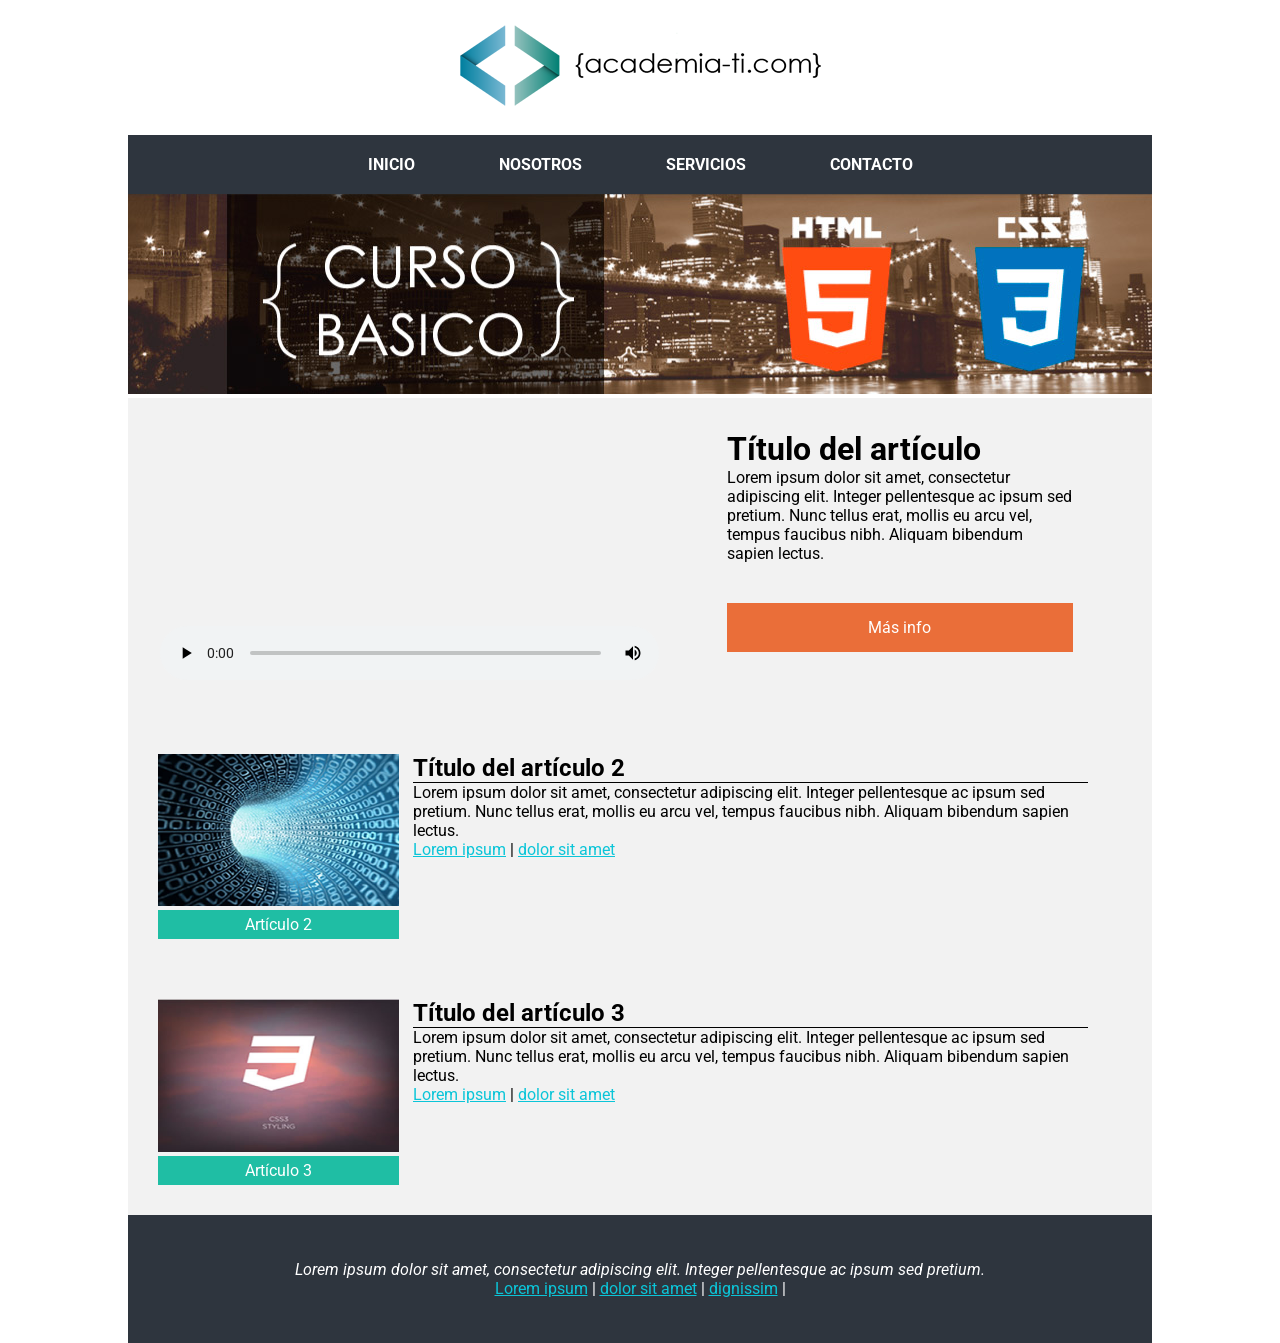
<file: Lenguajes de marcas/HTML-CSS/web-academia/index.html>
<!-- https://www.udemy.com/course/realiza-tu-primer-pagina-web-hmtl5-css-responsive/ -->

<!DOCTYPE html>

<html lang="es">

	<head>
	
	  <meta charset="utf-8">
	  <title>Bienvenidos</title>
	  
	  <link rel="stylesheet" href="css/estilos.css">
	  
	</head>

	<body>
		<div id="container">
		
			<!-- Encabezado (header) -->
			
			<header>
			
				<!-- Logo -->
				
				<div id="logo"><img src="img/logo.png" alt="logotipo"></div>
				
				<!-- Menú -->
				
				<nav>
				
					<ul>
					
						<li class="menu-item"><a href="#">Inicio</a></li>
						<li class="menu-item"><a href="#">Nosotros</a></li>
						<li class="menu-item"><a href="#">Servicios</a></li>
						<li class="menu-item"><a href="#">Contacto</a></li>
						
					</ul>
					
				</nav>
				
				<!-- Banner -->
				
				<div id="banner"><img src="img/banner.jpg" alt="banner"></div>
				
			</header>
			
			<!-- Sección 1 con video y artículo -->		
			
			<section id="principal">
				
				<!-- Video -->
				
				<video class="pral-video" controls>
				
					<source src="video/video01.mp4" type="video/mp4">
					<source src="video/video01.ogv" type="video/ogg">
					
				</video>
				
				<!-- Artículo -->
				
				<article class="pral-art">
				
					<h1>Título del artículo</h1>
					<p>Lorem ipsum dolor sit amet, consectetur adipiscing elit. Integer pellentesque ac ipsum sed pretium. Nunc tellus erat, mollis eu arcu vel, tempus faucibus nibh. Aliquam bibendum sapien lectus. </p>
					
					<a href="#" class='boton-container'>Más info</a>
					
				</article>			
			
			</section>
			
			<!-- Sección 2 con artículos -->	
			
			<section>
			
				<!-- Artículo 2 -->
				
				<article>
				
					<figure class="art-image">
					
						<img src="img/article02.jpg" />
						
						<figcaption>Artículo 2</figcaption>
						
					</figure>
					
					<div class="art-cont">
					
						<h2>Título del artículo 2</h2>
						<p>Lorem ipsum dolor sit amet, consectetur adipiscing elit. Integer pellentesque ac ipsum sed pretium. Nunc tellus erat, mollis eu arcu vel, tempus faucibus nibh. Aliquam bibendum sapien lectus. </p>
					
						<div class="art-footer">
						
							<a href="#1">Lorem ipsum</a> |
							<a href="#2">dolor sit amet</a>
							
						</div>
						
					</div>
					
				</article>
				
				<!-- Artículo 3 -->
				
				<article>
				
					<figure class="art-image">
					
						<img src="img/article03.jpg" />
						
						<figcaption>Artículo 3</figcaption>
						
					</figure>
					
					<div class="art-cont">
					
						<h2>Título del artículo 3</h2>
						
						<p>Lorem ipsum dolor sit amet, consectetur adipiscing elit. Integer pellentesque ac ipsum sed pretium. Nunc tellus erat, mollis eu arcu vel, tempus faucibus nibh. Aliquam bibendum sapien lectus. </p>
					
						<div class="art-footer">
						
							<a href="#1">Lorem ipsum</a> |
							<a href="#2">dolor sit amet</a>
							
						</div>
						
					</div>
					
				</article>
				
			</section>
			
			<!-- Pie de página (footer) -->  
			
			<footer>
			
				<address>Lorem ipsum dolor sit amet, consectetur adipiscing elit. Integer pellentesque ac ipsum sed pretium.</address>
				
				<div>
				
					<a href="#">Lorem ipsum</a> | 
					<a href="#">dolor sit amet</a> | 
					<a href="#">dignissim</a> |
					
				</div>
				
			</footer>
		
		</div> <!-- div container -->
		
	</body>
	
</html>
</file>
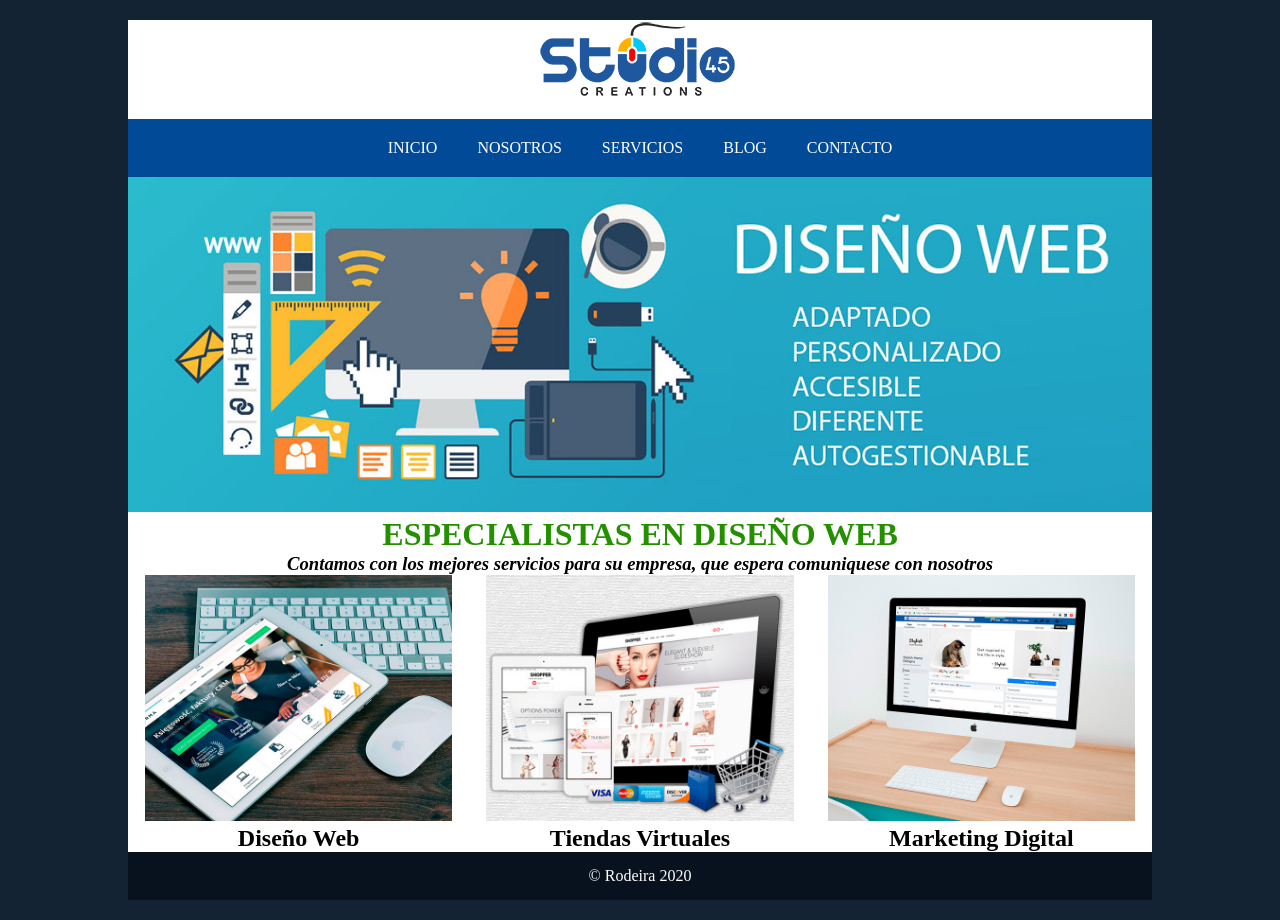
<file: Lenguajes de marcas/HTML-CSS/web-empresa/index.html>
<!-- https://www.youtube.com/watch?v=kWPSiHg4xJ8 -->

<!DOCTYPE html>

<html lang="en">

	<head>
	
		<meta charset="utf-8">
		<title>Practica de HTML5 y CSS3</title>
		<meta name="viewport" content="width=device-width, user-scalable=no, initial-scale=1.0, maximum-scale=1.0, minimum-scale=1.0">
		<link rel="stylesheet" href="css/estilos.css">
		
</head>

<body>

	<div id="contenedor">
	
		<header id="cabecera">
			
			<img src="img/logo.png" alt="logo" class="logo"/>
			
			<nav class="menu">
			
				<ul class="opciones">
				
					<li><a href="#">Inicio</a></li>
					<li><a href="#">Nosotros</a></li>
					<li><a href="#">Servicios</a></li>
					<li><a href="#">Blog</a></li>
					<li><a href="#">Contacto</a></li>
					
				</ul>
				
			</nav>
			
			<div class="banner">
			
				<img src="img/banner-web-design.jpg" alt="banner" />
				
			</div>
			
		</header>
		
		<main>
		
			<div class="titulo">
			
				<h1>ESPECIALISTAS EN DISEÑO WEB</h1>
				<h3>Contamos con los mejores servicios para su empresa, que espera comuniquese con nosotros</h3>
				
			</div>
		
			<section class="articulos">
			
				<article class="articulo">
				
					<img src="img/servicio-web-design.jpg" alt="diseno web" class="img-articulo">
					
					<h2 class="subtitulo">Diseño Web</h2>
					
				</article>
				
				<article class="articulo">
				
					<img src="img/servicio-tiendas-virtuales.jpg" alt="Tiendas Virtuales" class="img-articulo">
					
					<h2 class="subtitulo">Tiendas Virtuales</h2>
					
				</article>
				
				<article class="articulo">
				
					<img src="img/servicio-marketing-digital.jpg" alt="Marketing digital" class="img-articulo">
					
					<h2 class="subtitulo">Marketing Digital</h2>
					
				</article>
				
			</section>
			
		</main>
		
		<footer id="pie">
		
			<p class="derechos">&copy; Rodeira 2020</p>
			
		</footer>
		
	</div> <!-- contenedor -->

</body>

</html>
</file>
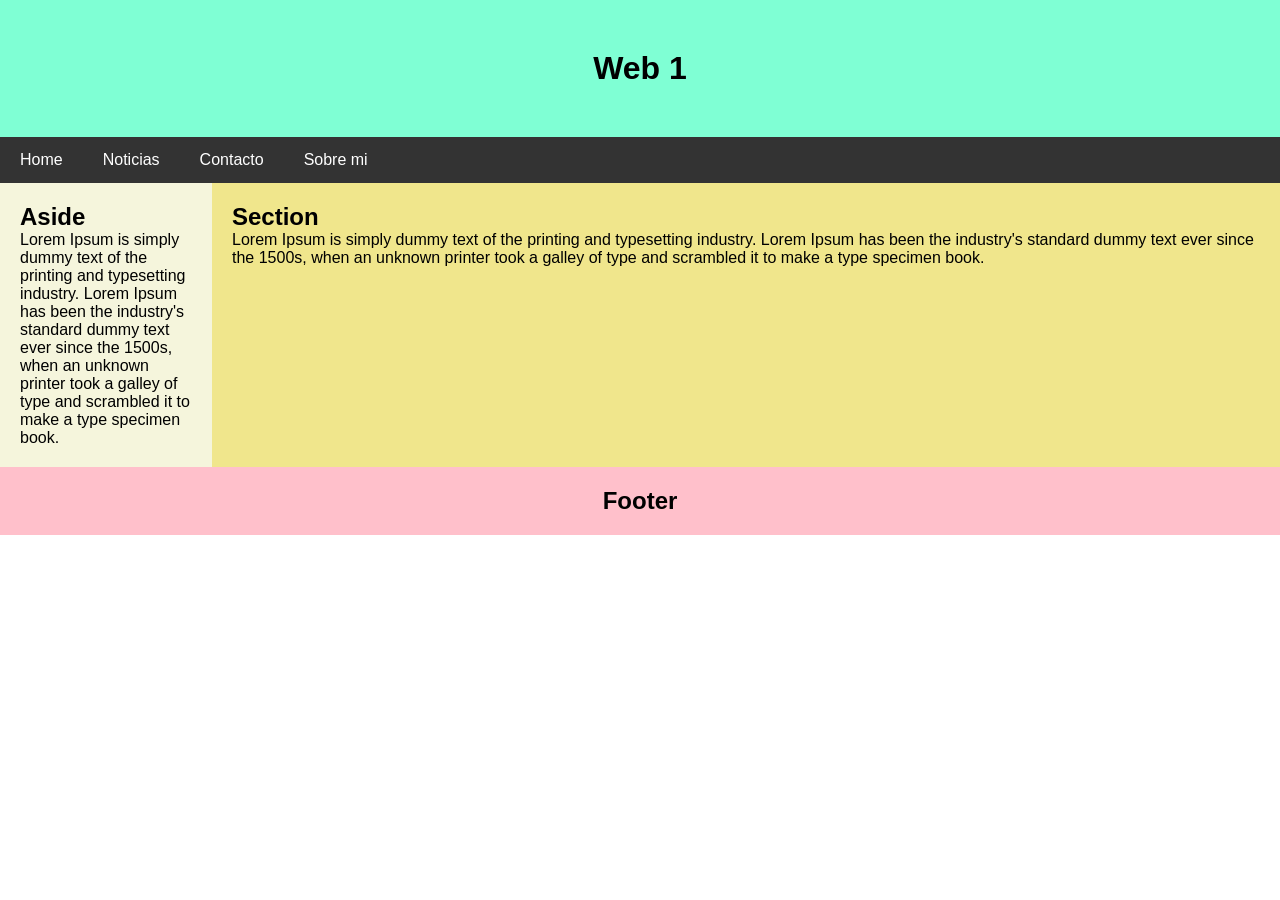
<file: Lenguajes de marcas/HTML-CSS/web-flexbox/index.html>
<!DOCTYPE html>

<!-- https://www.youtube.com/watch?v=IP0ZZFBShOI -->

<html lang="es">

  <head>

    <meta charset="utf-8">
    <title>Bienvenidos</title>  
    <link rel="stylesheet" href="css/estilos.css">  

  </head>

  <body>

    <header>

      <h1>Web 1</h1>

    </header>

    <nav>

      <a href="#">Home</a>
      <a href="#">Noticias</a>
      <a href="#">Contacto</a>
      <a href="#">Sobre mi</a>

    </nav>

    <div class="row">

      <aside>

        <h2>Aside</h2>

        <p>Lorem Ipsum is simply dummy text of the printing and typesetting industry. Lorem Ipsum has been the industry's standard dummy text ever since the 1500s, when an unknown printer took a galley of type and scrambled it to make a type specimen book.</p>

      </aside>

      <section>

        <h2>Section</h2>

        <p>Lorem Ipsum is simply dummy text of the printing and typesetting industry. Lorem Ipsum has been the industry's standard dummy text ever since the 1500s, when an unknown printer took a galley of type and scrambled it to make a type specimen book.</p>

      </section>

    </div>

    <footer>

      <h2>Footer</h2>

    </footer>

  </body>

</html>
</file>
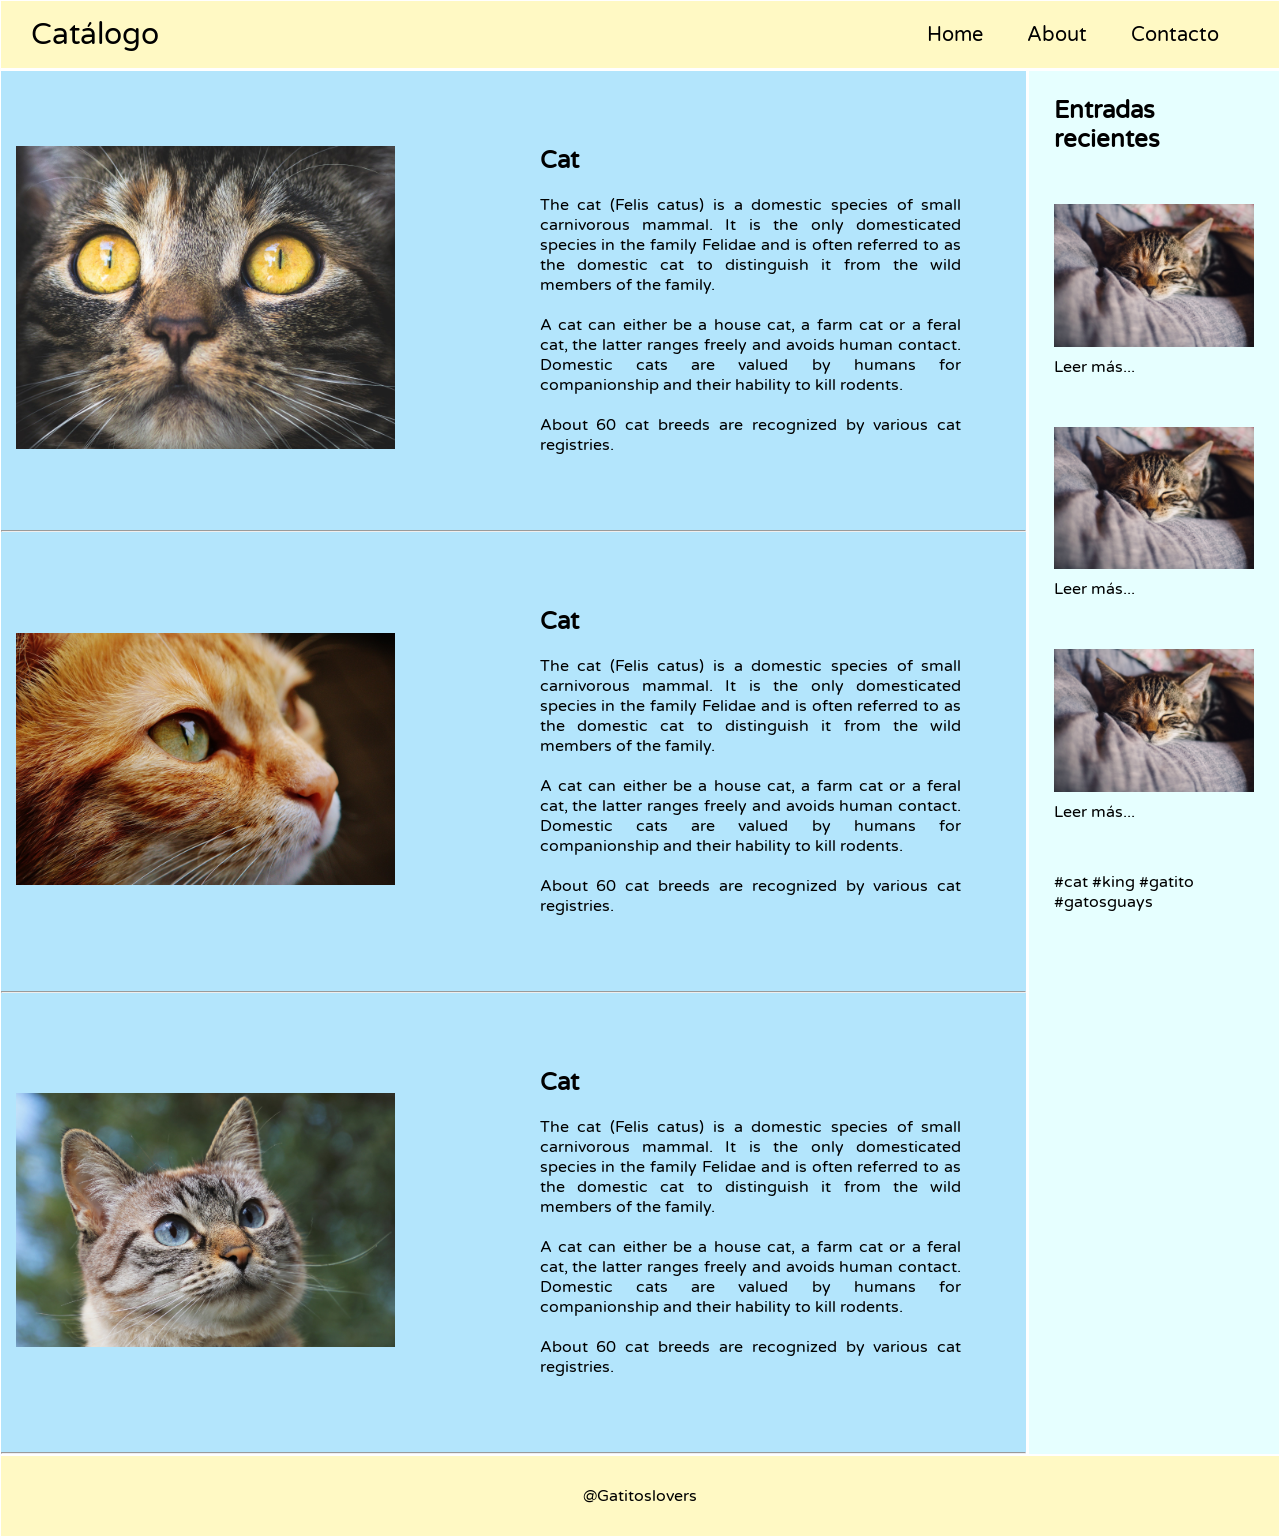
<file: Lenguajes de marcas/HTML-CSS/web-gatos/index.html>
<!DOCTYPE html>

<html lang="es">
    
    <head>
        
        <meta charset="utf-8" />
        <title>Web Gatos</title>
        <link rel="stylesheet" href="css/estilos.css" />
        
    </head>

    <body>
        
        <header>
            
            <div class ="logo">Catálogo</div>
            
            <nav class="nav">
                
                <a href="index.html">Home</a>
                <a href="about.html">About</a>
                <a href="contacto.html">Contacto</a>
                
            </nav>
            
        </header>

        <div class="row">
            
            <section class="section">
                
                <article class="article">
                    
                    <div class="img"><img src="img/cat1.jpg" alt="Gato 1"/></div>
                    
                    <div class="article-info">
                        
                            <h2>Cat</h2>
                        
                            <p>The cat (Felis catus) is a domestic species of small carnivorous mammal. It is the only domesticated species in the family Felidae and is often referred to as the domestic cat to distinguish it from the wild members of the family.
                            </p>
                            <p>A cat can either be a house cat, a farm cat or a feral cat, the latter ranges freely and avoids human contact. Domestic cats are valued by humans for companionship and their hability to kill rodents.
                            </p>
                            <p>About 60 cat breeds are recognized by various cat registries.</p>
                    </div>


                </article>
                
                <hr/>
                
                <article class="article">
                    
                    <div class="img"><img src="img/cat2.jpg" alt="Gato 2"/></div>
                    
                        <div class="article-info">
                            
                            <h2>Cat</h2>
                            <p>The cat (Felis catus) is a domestic species of small carnivorous mammal. It is the only domesticated species in the family Felidae and is often referred to as the domestic cat to distinguish it from the wild members of the family.</p>
                            <p>A cat can either be a house cat, a farm cat or a feral cat, the latter ranges freely and avoids human contact. Domestic cats are valued by humans for companionship and their hability to kill rodents.</p>
                            <p>About 60 cat breeds are recognized by various cat registries.</p>
                            
                        </div>

                </article>
                
                <hr>
                
                <article class="article">
                    
                    <div class="img"><img src="img/cat3.jpg" alt="Gato 3"/></div>
                    
                        <div class="article-info">
                            
                            <h2>Cat</h2>
                            <p>The cat (Felis catus) is a domestic species of small carnivorous mammal. It is the only domesticated species in the family Felidae and is often referred to as the domestic cat to distinguish it from the wild members of the family.</p>
                            <p>A cat can either be a house cat, a farm cat or a feral cat, the latter ranges freely and avoids human contact. Domestic cats are valued by humans for companionship and their hability to kill rodents.</p>
                            <p>About 60 cat breeds are recognized by various cat registries.</p>
                            
                        </div>

                </article>
                
                <hr/> 

            </section>
            
            <aside class="aside">
                
                <h2>Entradas recientes</h2>
                
                <div class="aside-news">
                    
                    <img src="img/cat4.jpg" alt="Gato 4"/>
                    <p>Leer más...</p>

                </div>
                
                <div class="aside-news">
                    
                    <img src="img/cat4.jpg" alt="Gato 4"/>
                    <p>Leer más...</p>

                </div>
                
                <div class="aside-news">
                    
                    <img src="img/cat4.jpg" alt="Gato 4"/>
                    <p>Leer más...</p>

                </div>
                
                <div class="hashtag">
                    
                    <p>#cat #king #gatito #gatosguays</p>
                    
                </div>

            </aside>

        </div>
        
    </body>
    
    <footer class="footer">
        
        <p>@Gatitoslovers</p>
        
    </footer>

</html>
</file>
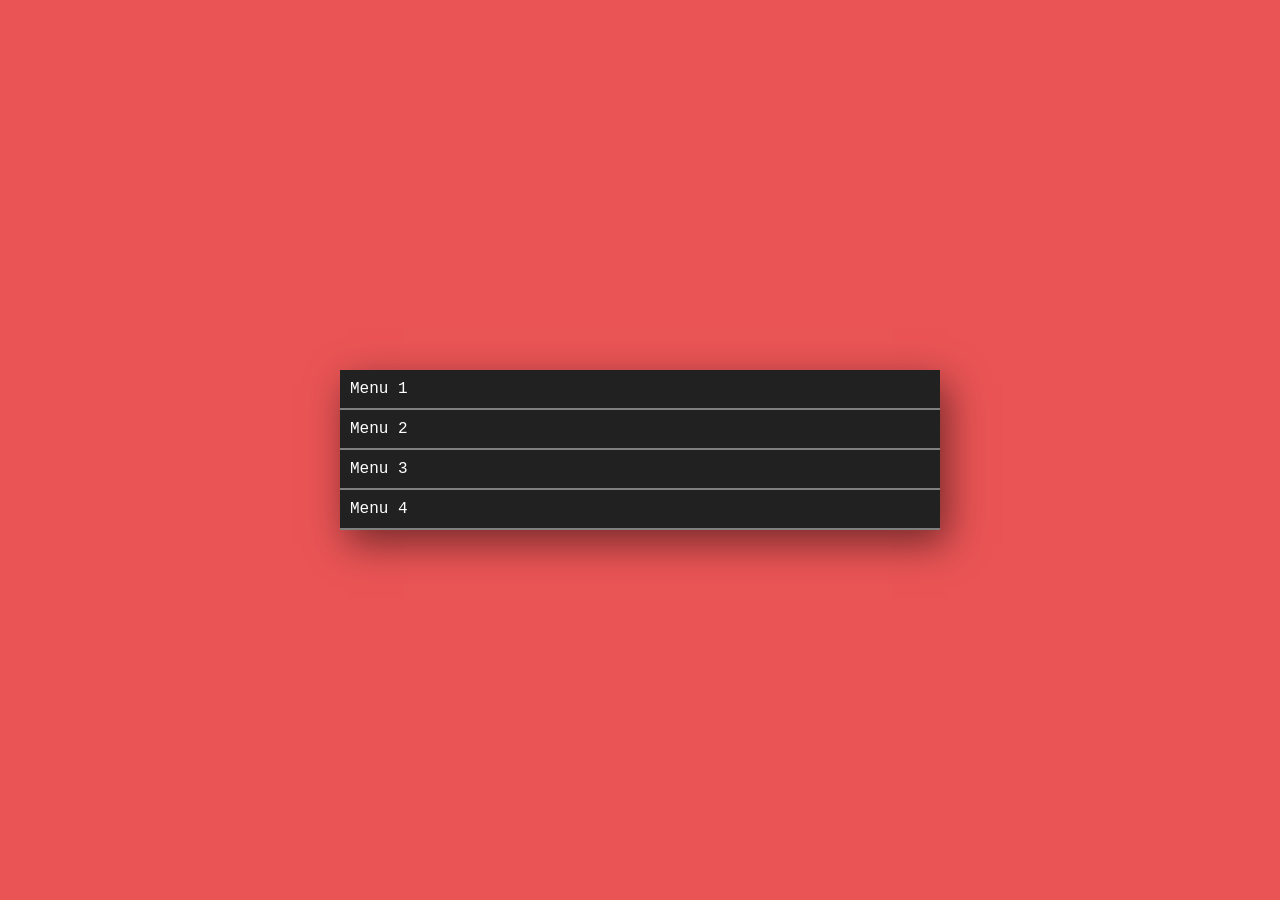
<file: Lenguajes de marcas/HTML-CSS/web-menu-acordeon/index.html>
<!DOCTYPE html>

<html lang="en">

<!-- https://www.youtube.com/watch?v=fezSJZW0FT0 -->

	<head>

		<meta charset="UTF-8">
		<meta http-equiv="X-UA-Compatible" content="IE=edge">
		<meta name="viewport" content="width=device-width, initial-scale=1.0">
		<title>Menu Acordion</title>
		<link rel="stylesheet" href="css/estilos.css">
		
	</head>

	<body>

		<div class="container">
		
			<section id="menu1">
			
				<a href="#menu1">Menu 1</a>
				<p>Lorem ipsum dolor sit amet consectetur, adipisicing elit. A, aspernatur delectus soluta quibusdam et voluptatum, laborum perspiciatis natus nostrum alias quos cupiditate, necessitatibus autem ex. Animi fugiat veritatis dignissimos commodi?</p>
				
			</section>

			<section id="menu2">
			
				<a href="#menu2">Menu 2</a>
				<p>Lorem ipsum dolor sit amet consectetur, adipisicing elit. A, aspernatur delectus soluta quibusdam et voluptatum, laborum perspiciatis natus nostrum alias quos cupiditate, necessitatibus autem ex. Animi fugiat veritatis dignissimos commodi?</p>
			
			</section>

			<section id="menu3">
			
				<a href="#menu3">Menu 3</a>
				<p>Lorem ipsum dolor sit amet consectetur, adipisicing elit. A, aspernatur delectus soluta quibusdam et voluptatum, laborum perspiciatis natus nostrum alias quos cupiditate, necessitatibus autem ex. Animi fugiat veritatis dignissimos commodi?</p>
			
			</section>

			<section id="menu4">
			
				<a href="#menu4">Menu 4</a>
				<p>Lorem ipsum dolor sit amet consectetur, adipisicing elit. A, aspernatur delectus soluta quibusdam et voluptatum, laborum perspiciatis natus nostrum alias quos cupiditate, necessitatibus autem ex. Animi fugiat veritatis dignissimos commodi?</p>
			
			</section>
			
		</div>

	</body>

</html>
</file>
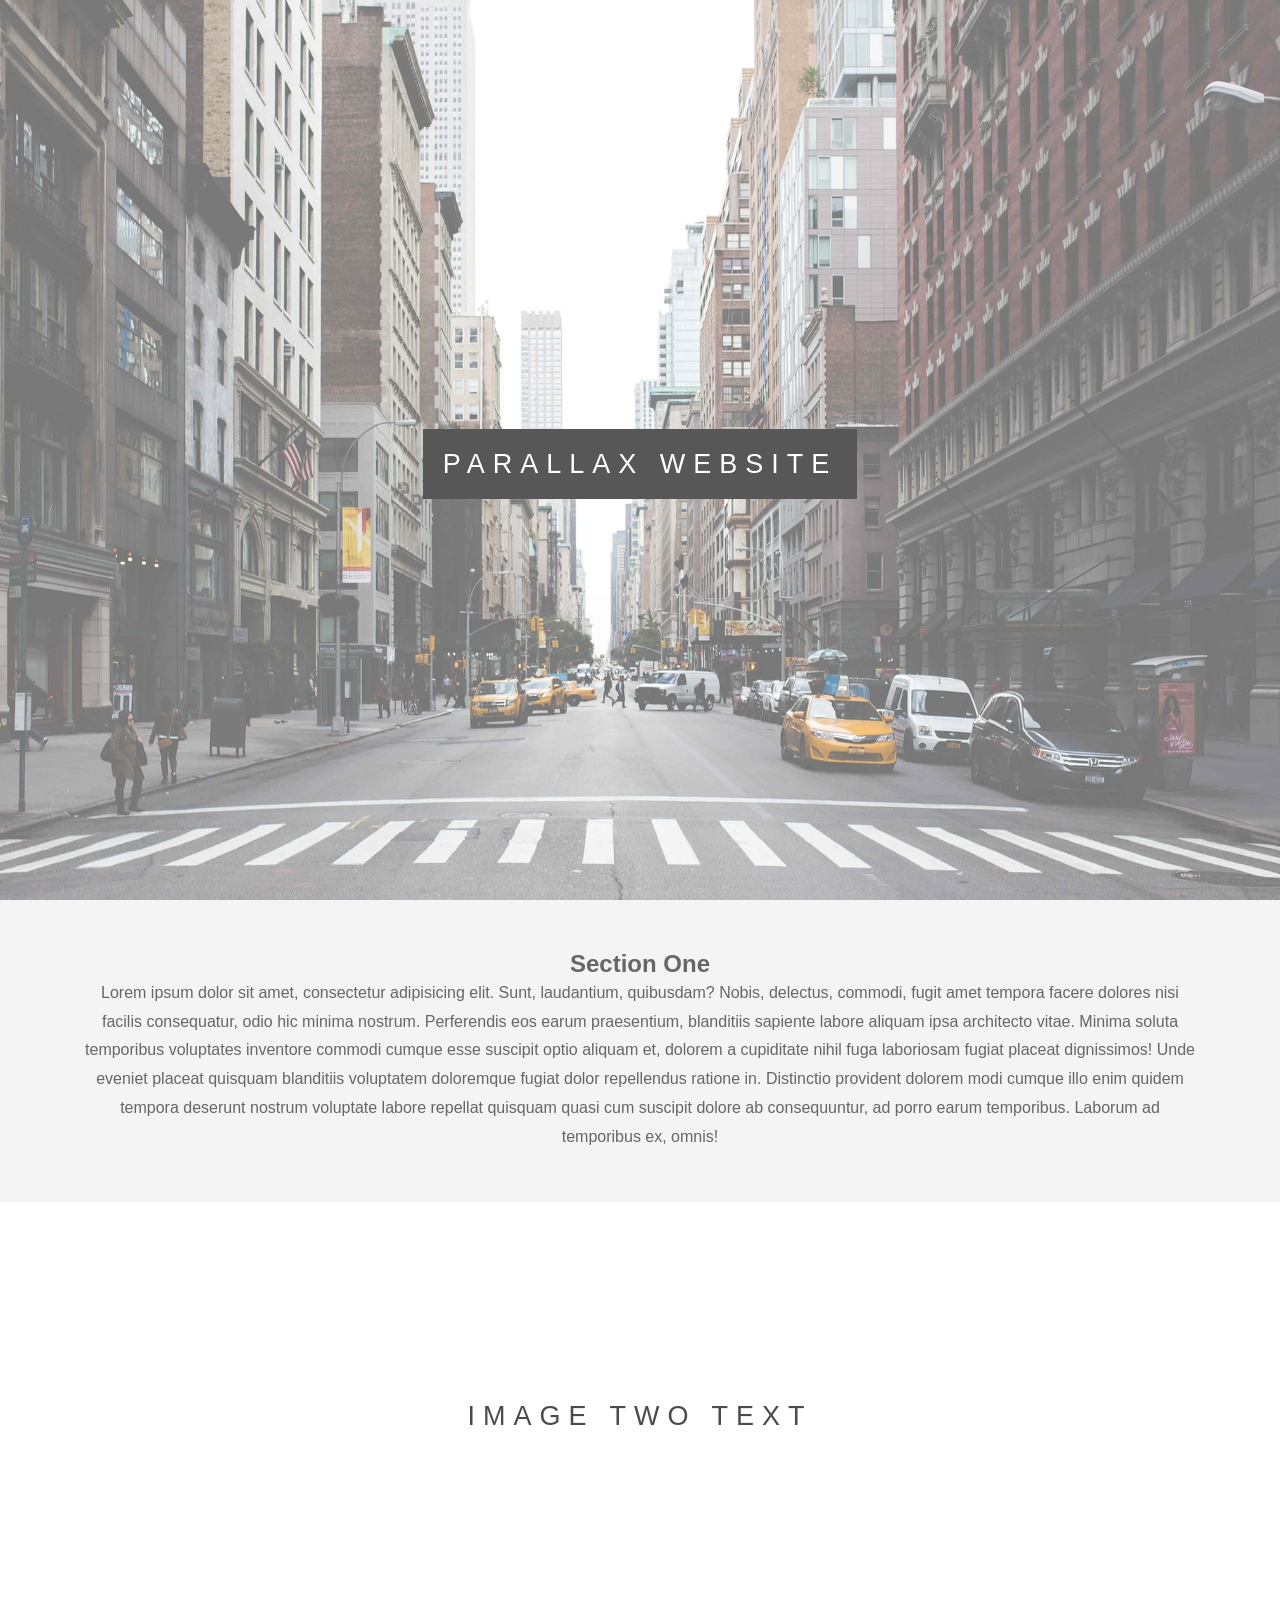
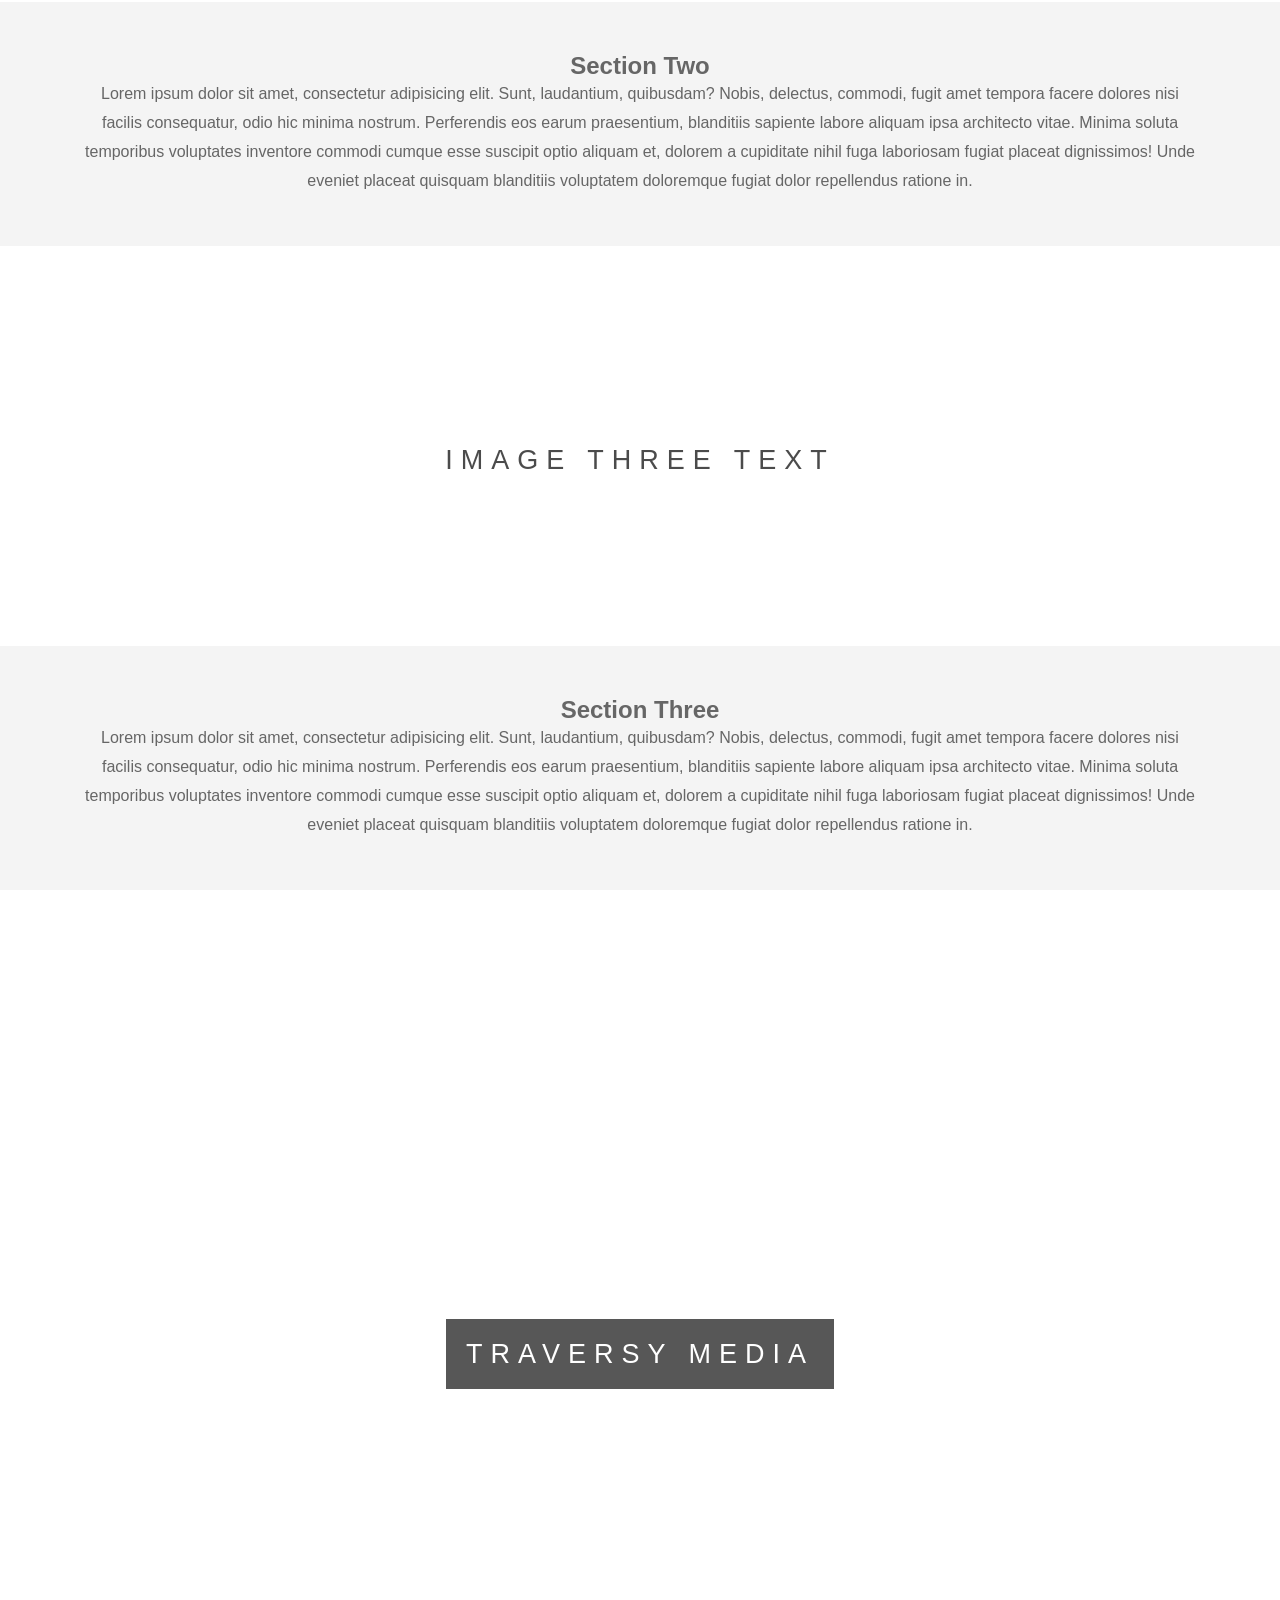
<file: Lenguajes de marcas/HTML-CSS/web-parallax/index.html>
<!DOCTYPE html>

<html lang="en">

<!-- https://www.youtube.com/watch?v=JttTcnidSdQ -->

  <head>
  
    <meta charset="UTF-8">
    <meta name="viewport" content="width=device-width, initial-scale=1.0">
    <meta http-equiv="X-UA-Compatible" content="ie=edge">
	
    <title>Parallax Website Demo</title>
	
    <link rel="stylesheet" href="css/estilos.css">
	
  </head>

  <body>
  
    <div class="pimg1">
	
      <div class="ptext">
	  
        <span class="border">Parallax Website</span>
		
      </div>
	  
    </div>

    <section class="section-light">
	
      <h2>Section One</h2>
	  
      <p>Lorem ipsum dolor sit amet, consectetur adipisicing elit. Sunt, laudantium, quibusdam? Nobis, delectus, commodi, fugit amet tempora facere dolores nisi facilis consequatur, odio hic minima nostrum. Perferendis eos earum praesentium, blanditiis sapiente labore aliquam ipsa architecto vitae. Minima soluta temporibus voluptates inventore commodi cumque esse suscipit optio aliquam et, dolorem a cupiditate nihil fuga laboriosam fugiat placeat dignissimos! Unde eveniet placeat quisquam blanditiis voluptatem doloremque fugiat dolor repellendus ratione in. Distinctio provident dolorem modi cumque illo enim quidem tempora deserunt nostrum voluptate labore repellat quisquam quasi cum suscipit dolore ab consequuntur, ad porro earum temporibus. Laborum ad temporibus ex, omnis!</p>
	  
    </section>

    <div class="pimg2">
      
	  <div class="ptext"><span class="border-trans">Image Two Text</span></div>
    
	</div>

    <section class="section-dark">
      
	  <h2>Section Two</h2>
      <p>Lorem ipsum dolor sit amet, consectetur adipisicing elit. Sunt, laudantium, quibusdam? Nobis, delectus, commodi, fugit amet tempora facere dolores nisi facilis consequatur, odio hic minima nostrum. Perferendis eos earum praesentium, blanditiis sapiente labore aliquam ipsa architecto vitae. Minima soluta temporibus voluptates inventore commodi cumque esse suscipit optio aliquam et, dolorem a cupiditate nihil fuga laboriosam fugiat placeat dignissimos! Unde eveniet placeat quisquam blanditiis voluptatem doloremque fugiat dolor repellendus ratione in.</p>
    
	</section>

    <div class="pimg3">
	
      <div class="ptext">
	  
        <span class="border-trans">Image Three Text</span>
      
	  </div>
	  
    </div>

    <section class="section-dark">
	
      <h2>Section Three</h2>
	  
      <p>Lorem ipsum dolor sit amet, consectetur adipisicing elit. Sunt, laudantium, quibusdam? Nobis, delectus, commodi, fugit amet tempora facere dolores nisi facilis consequatur, odio hic minima nostrum. Perferendis eos earum praesentium, blanditiis sapiente labore aliquam ipsa architecto vitae. Minima soluta temporibus voluptates inventore commodi cumque esse suscipit optio aliquam et, dolorem a cupiditate nihil fuga laboriosam fugiat placeat dignissimos! Unde eveniet placeat quisquam blanditiis voluptatem doloremque fugiat dolor repellendus ratione in.</p>
	  
    </section>

    <div class="pimg1">
	
      <div class="ptext">
	  
        <span class="border">Traversy Media</span>
		
      </div>
	  
    </div>
	
  </body>
  
</html>
</file>
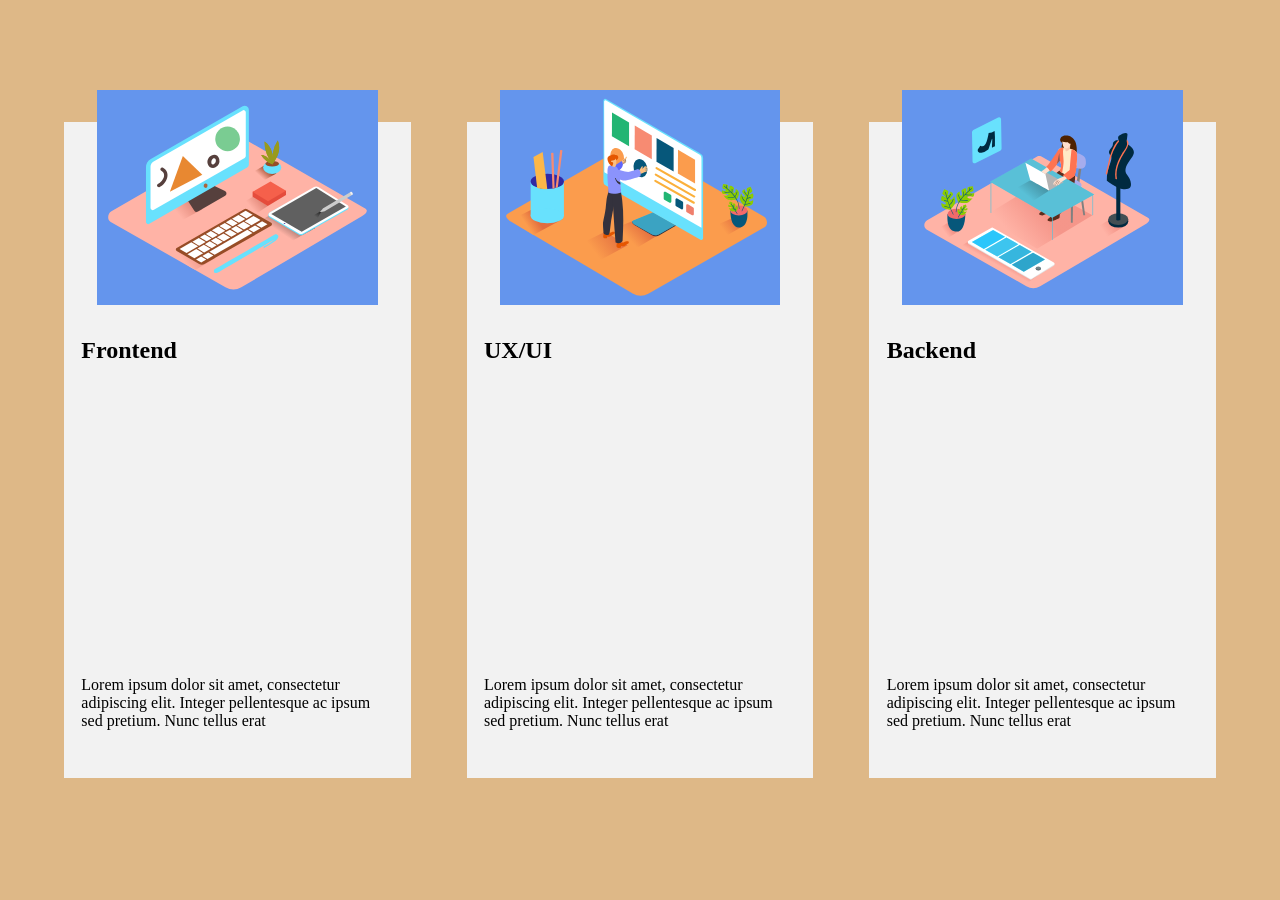
<file: Lenguajes de marcas/HTML-CSS/web-responsive/index.html>
<!DOCTYPE html>

<!-- https://www.youtube.com/watch?v=L-zvvvP_Ae4 -->
<!-- Metodología BEM -->

<html lang="es">

	<head>
	
		<meta charset="UTF-8" />
		<meta http-equiv="X-UA-Compatible" content="IE=edge">
		<meta name="viewport" content="width=device-width, initial-scale" />
		<title>FlexBox Responsive Sin Media Queries</title>
		<link rel="stylesheet" href="css/estilos.css" />
		
	</head>
	
	<body>
	
		<section class="card">
		
			<article class="card__item">
			
				<div class="card__content">
				
					<figure class="card__picture">
					
						<img src="assets/Ilustracion1.svg" class="card__img"/>
						
					</figure>
					
					<div class="card__texts">
					
						<h2 class="card__title">Frontend</h2>
						<p class="card__paragraph">Lorem ipsum dolor sit amet, consectetur adipiscing elit. Integer pellentesque ac ipsum sed pretium. Nunc tellus erat</p>
						
					</div>
					
				</div>
				
			</article>
			
			<article class="card__item">
			
				<div class="card__content">
				
					<figure class="card__picture">
					
						<img src="assets/Ilustracion2.svg" class="card__img"/>
						
					</figure>
					
					<div class="card__texts">
		
						<h2 class="card__title">UX/UI</h2>
						<p class="card__paragraph">Lorem ipsum dolor sit amet, consectetur adipiscing elit. Integer pellentesque ac ipsum sed pretium. Nunc tellus erat</p>
						
					</div>
					
				</div>
				
			</article>
			
			<article class="card__item">
			
				<div class="card__content">
				
					<figure class="card__picture">
					
						<img src="assets/Ilustracion3.svg" class="card__img"/>
						
					</figure>
					
					<div class="card__texts">
					
						<h2 class="card__title">Backend</h2>
						<p class="card__paragraph">Lorem ipsum dolor sit amet, consectetur adipiscing elit. Integer pellentesque ac ipsum sed pretium. Nunc tellus erat</p>
						
					</div>
					
				</div>
				
			</article>
			
		</section>
		
	</body>

</html>
</file>
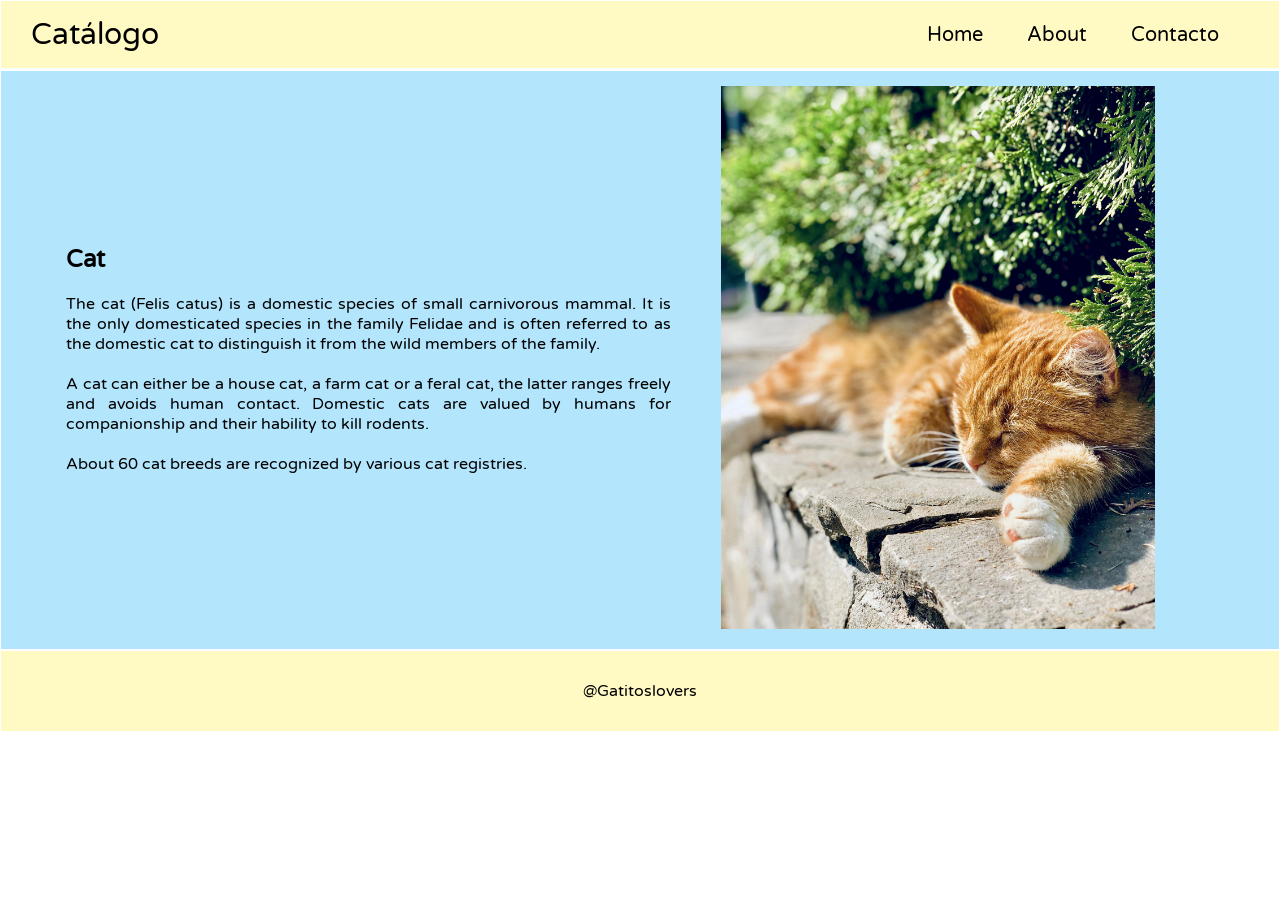
<file: Lenguajes de marcas/HTML-CSS/web-gatos/about.html>
<!DOCTYPE html>

<html lang="es">
    
    <head>
        
        <meta charset="utf-8" />
        <title>Web Gatos</title>
        <link rel="stylesheet" href="css/estilos.css" />
        
    </head>

    <body>
        
        <header>
            
            <div class ="logo">Catálogo</div>
            
            <nav class="nav">
                
                <a href="index.html">Home</a>
                <a href="about.html">About</a>
                <a href="contacto.html">Contacto</a>
                
            </nav>
            
        </header>

        <div class="row">
            
            <section class="section">
                
                <article class="article">
                    
                    <div class="article-info">
                        
                        <h2>Cat</h2>
                        <p>The cat (Felis catus) is a domestic species of small carnivorous mammal. It is the only domesticated species in the family Felidae and is often referred to as the domestic cat to distinguish it from the wild members of the family.</p>
                        <p>A cat can either be a house cat, a farm cat or a feral cat, the latter ranges freely and avoids human contact. Domestic cats are valued by humans for companionship and their hability to kill rodents.</p>
                        <p>About 60 cat breeds are recognized by various cat registries.</p>
                        
                    </div>
                    
                    <div class="img">
                        
                        <img src="img/cat5.jpg" alt="Gato 5"/>

                    </div>
                    
                </article>
                
            </section>
            
        </div>
        
    </body>
    
    <footer class="footer">
        
        <p>@Gatitoslovers</p>
        
    </footer>

</html>
</file>
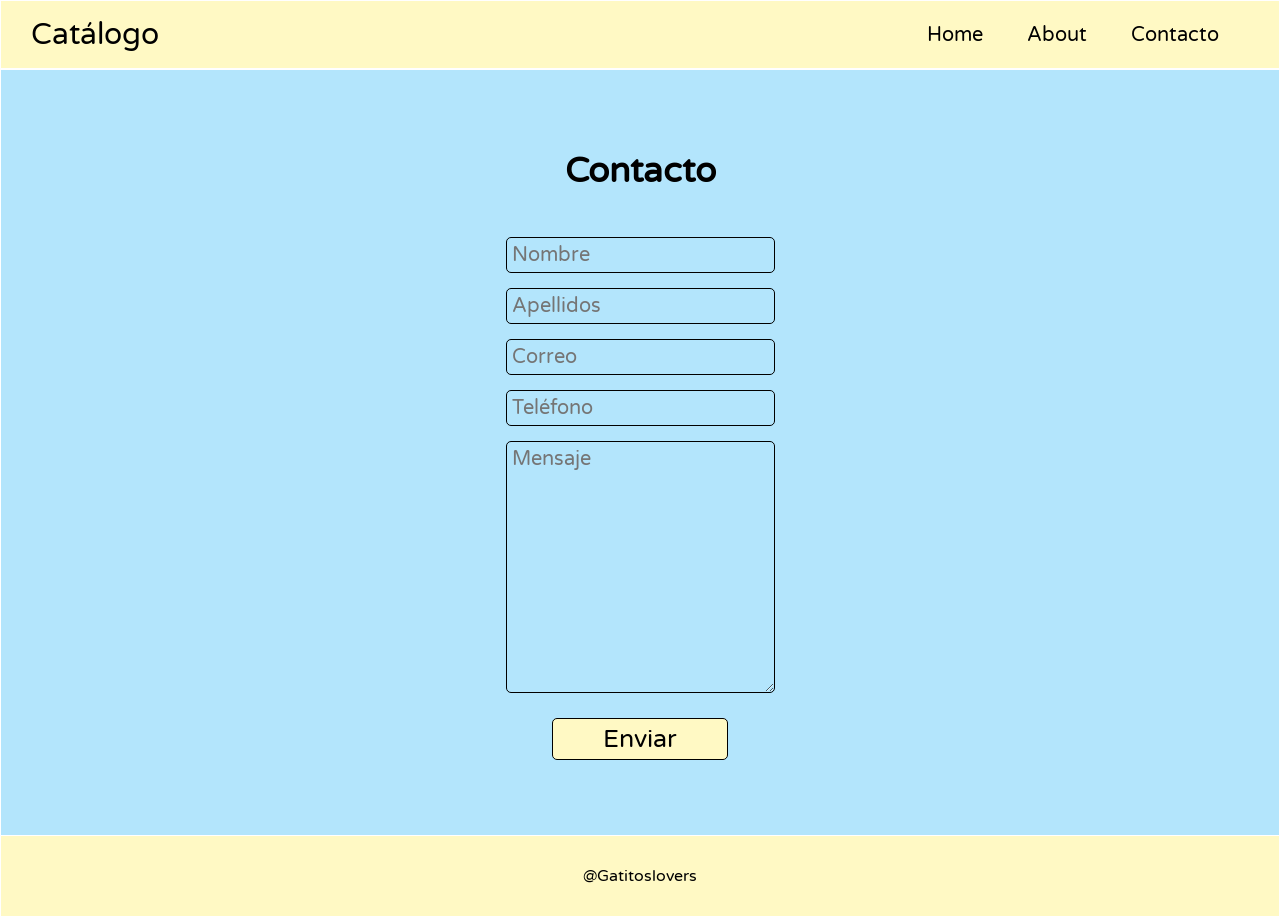
<file: Lenguajes de marcas/HTML-CSS/web-gatos/contacto.html>
<!DOCTYPE html>

<html lang="es">

    <head>
	
        <meta charset="utf-8" />
		
        <title>Web Gatos</title>
		
        <link rel="stylesheet" href="css/estilos.css" />
		
    </head>

    <body>
	
        <header>
		
            <div class ="logo">Catálogo</div>
			
            <nav class="nav">
			
                <a href="index.html">Home</a>
                <a href="about.html">About</a>
                <a href="contacto.html">Contacto</a>
				
            </nav>
			
        </header>

        <section class="section">
		
            <article class="article-form">
			
                <form action="" method="get">
				
                    <h3>Contacto</h3>
					
                    <input type="text" placeholder="Nombre" name="nombre" class="box">
                    <input type="text" placeholder="Apellidos" name="apellidos" class="box">
                    <input type="text" placeholder="Correo" name="correo" class="box">
                    <input type="number" placeholder="Teléfono" name="telefono" class="box">
					
                    <textarea name="mensaje" placeholder="Mensaje" class="box" cols="auto" rows="10"></textarea>
					
                    <button type="submit" name="enviar" class="btn">Enviar</button>
					
                </form>
				
            </article>
			
        </section>

    </body>
	
    <footer class="footer">
	
        <p>@Gatitoslovers</p>
		
    </footer>

</html>
</file>
<file: Lenguajes de marcas/HTML-CSS/web-academia/css/estilos.css>
@import url('https://fonts.googleapis.com/css2?family=Roboto&display=swap');

*{
	margin: 0;
	padding: 0;
	box-sizing: border-box;
}

body {
	font-family: Roboto, sans-serif;
}
/* Ancho de página */

#container {
	width: 80%;
	max-width: 1600px;
	margin: 0 auto;
}

/* Logo */

#logo{
	margin: 25px;
	text-align: center;
}

h1 {
	font-size: 2em;
}

/* Menú */

nav{
	background: #2E353E;
	text-align: center;
}

.menu-item{
	display: inline-block;
	text-transform: uppercase;
	padding: 20px;
}

.menu-item a{
	color: white;
	text-decoration: none;
	font-weight: bold;
	padding: 20px;
}

.menu-item a:hover{
	background: #0BC5D8;
}

/* Banner */

#banner img{
	max-width: 100%;
	height: auto;
}


/* Principal */
#principal{
	background: #F2F2F2;
}

.pral-video, .pral-art{
	display: inline-block;
	padding: 2em;
	vertical-align: top;
}

.pral-video{
	width: 55%;
	
}

.pral-art{
	width: 40%;
}

/* Botones */

.boton-container{
	text-align: center;
	background: #EA6E39;
	margin: 40px auto;
	padding: 15px;
	display: block;
	text-decoration: none;
	color: white;
}

.boton-container:hover{
	background: #1FBEA4;
}

/* Estilos para los artículos */

article {
	background: #F2F2F2;
	padding: 30px;
}

article h2{
	border-bottom: solid thin black;
}
.art-image{
	display: inline-block;
	width: 25%;
	margin-right: 10px;
}

.art-image img{
	max-width: 100%;
	height: auto;
}
.art-cont{
	display: inline-block;
	width: 70%;
	vertical-align: top;
}

figcaption{
	background: #1FBEA4;
	color: white;
	text-align: center;
	padding: 5px;
}

footer{
	background: #2E353E;
	color: white;
	text-align: center;
	padding: 45px;
}

/* Enlaces */
a{
	color: #0BC5D8;
}
a:hover{
	color: #3A6E39;
}
a:visited{
	color: #AAA;
}
a:active{
	color:#F00;
}

/* Estilos para smartphones */

@media screen and (max-width: 767px){
	#container{
		width: 100%;
	}
	.menu-item{
		display: block;
		border-bottom: solid thin white;
	}
	nav ul{
		padding: 0;
	}
	nav ul li:hover{
		background: #0BC5D8;
	}
	#principal{
		padding: 0 10px;
	}
	.pral-video{
		display: initial;
		width:100%;
		padding:0px;
	}
	.pral-art{
		display: initial;
		width: 100%;
		vertical-align: initial;
		padding: 0 30px;
		margin: 10px 0;
	}
	.art-image, .art-cont{
		display: initial;
		width: 100%;
		text-align: center;
	}
	.art-cont{
		margin-top: 10px;
	}
	.art-image img{
		width: 100%;
		text-align: center;
	}
}


/* Estilos para tablets */

@media screen and (min-width: 768px and max-width: 1023px){
	
	#container{
		
		width: 100%;
		
	}
	
	.pral.video{
		
		float: left;
		width: 55%;
		padding: 1em;
		
	}
	
	.pral.art{
		
		width: 40%;
		font-size: 0.9em;
		margin: 0;
		padding: 10px;
		
	}
}

/* Estilos para tablet lanscape */

@media screen and (min-width: 1024px and max-width: 1385px){
	
	art.image{
		
		width: 25%;
		
	}
	
	art.cont{
		
		width: 75%;
		
	}
	
}
</file>
<file: Lenguajes de marcas/HTML-CSS/web-empresa/css/estilos.css>
* {

    margin: 0px;
    padding: 0px;
    box-sizing: border-box;
}

body {

    font-family: verdana; 
    background-color: #132333;

}

#contenedor {

	width: 80%;
	margin: 20px auto;
	max-width: 1200px; 
	background: white;

}

#cabecera {

    text-align: center;

}

#cabecera nav {

    background: #004A97;

}

#cabecera nav ul {

    display:flex;
    flex-direction: row;
    justify-content: center;
    list-style: none;
    

}

#cabecera nav ul li {

    padding: 20px;

}

#cabecera nav ul li a {

    text-transform: uppercase;
    text-decoration: none;
    color: white;

}

#cabecera nav ul li a:hover {

    background: #02CBFF;
	color: #004A97;

}

#cabecera .banner img {

    width: 100%;

}

main .titulo {

    text-align: center;
    padding: 20 px;

}

main .titulo h1 {

    color: #249000;

}

main .titulo h3 {

    font-style: italic;

}

main .articulos {

    display: flex;
    justify-content: space-between;

}

main .articulos .articulo {

    text-align: center;

}

main .articulos .articulo img {

    width: 90%;

}

main .articulos .articulo img:hover {

    transform: rotate(360deg);
    transition: all 0.3s;

}

footer {

    text-align: center;
    padding: 15px 0;
    background: #08121F;
	color: white;
	
}

@media screen and (max-width: 800px){
	
	#contenedor{
		width: 100%;
	}
	
	.articulo{
		margin: 10px 0;
	}

}

@media screen and (max-width: 600px){
	
	nav.menu ul.opciones, section {
		flex-direction: column;
	}
	
	nav ul li {
		border-bottom: 1px solid white;
		padding: 10px;
	}
	
	.img-articulo:hover{
		transform: none;
	}

}
</file>
<file: Lenguajes de marcas/HTML-CSS/web-flexbox/css/estilos.css>
*{
	
	box-sizing: border-box;
	margin: 0;
	padding: 0;
	font-family: Arial, Helvetica, sans-serif;
	
}

header{
	
	padding: 50px;
	background: aquamarine;
	text-align: center;
	
}

nav{
	
	display: flex;
	background: #333;
	flex-direction: row;

}

nav a{
	
	color: white;
	padding: 14px 20px;
	text-decoration: none;
	
}

.row{
	
	display: flex;
	flex-wrap: wrap;
	
}

aside{
	
	flex: 30px;
	background: beige;
	padding: 20px;
	
}

section {
	
	flex: 70%;
	background: khaki;
	padding: 20px; 
	
}

footer{
	
	padding: 20px;
	text-align: center;
	background: pink;
}

@media screen and (max-width: 700px){
	
	nav, .row{
		
		flex.direction: column;
		
	}
	
	nav a{
		
		text-align: center;
		border-bottom: 1px;
		
	}
	
}
</file>
<file: Lenguajes de marcas/HTML-CSS/web-gatos/css/estilos.css>
@import url('https://fonts.googleapis.com/css2?family=Varela+Round&display=swap');

:root{
    --color-header-footer: #fff9c4;
    --color-fondo: #b3e5fc;
    --color-aside: #e6ffff;
	
}

*{
    margin:0;
    padding:0;
    box-sizing: border-box;
    font-family: 'Varela Round', sans-serif;
	
}

header{
    background: var(--color-header-footer);
    padding: 15px;
    margin: .1%;
    display: flex;
    justify-content: space-between;
    align-items: center;
	
}

header .logo{
    margin-left: 15px;
    color: black;
    font-size: 30px;
	
}

header .nav{
    margin-right: 2%;
	
}

header .nav a{
    text-decoration: none;
    font-size: 20px;
    padding: 0 20px;
    color: black;
	
}

.row{
    display: flex;
    flex-wrap: wrap;
	
}

.row .section{
    background-color: var(--color-fondo);
    margin: .1%;
    flex: 70%;
	
}

.row .section .article{
    padding: 15px;
    display: flex;
    flex-direction: row;
    align-items: center;
	
}

.row .section .article .img img{
    width: 80%;
	
}

.row .section .article .article-info{
    padding: 50px;
	
}

.row .section .article .article-info h2, 
.row .section .article .article-info p{
    padding: 10px 0;
    text-align: justify;
	
}

.row .aside{
    background: var(--color-aside);
    display: flex;
    flex-direction: column;
    align-items: flex-end;
    width: 250px;
    margin: .1%;
	
}

.row .aside .aside-news img{
    width: 100%;
    padding-bottom: 5px;
	
}

.aside .hashtag, .aside .aside-news, .aside h2{
    padding: 25px;
	
}

.footer{
    background: var(--color-header-footer);
    padding: 30px;
    margin: .1%;
    display: flex;
    justify-content: center;
    align-items: center;
	
}

/*	ESTILOS contacto.html */

.section .article-form {
	
	background-color: var(--color-fondo);
	display: flex;
	justify-content: center;
	align-items: center;
	margin: .1%;
	
}

.section .article-form form {
	
	padding: 50px;
	display: flex;
	flex-direction: column;
	align-items: center;
	justify-content: center;
	
}

.section .article-form form h3 {
	
	padding: 15px;
	margin: 15px;
	font-size: 35px;
	
}

.section .article-form form input, .section .article-form form textarea {
	
	margin-top: 15px;
	background-color: transparent;
	border: 1px solid black;
	border-radius: 5px;
	font-size: 20px;
	padding: 5px;
	
}

.section .article-form form textarea {
	
	width: 100%;

}

.section .article-form form .btn {
	
	margin: 25px;
	padding: 5px 50px;
	font-size: 25px;
	background-color: #fff9c4;
	border: 1px solid black;
	border-radius: 5px;
	cursor: pointer;
	
}

@media screen and (max-width:850px) {
	
	.row .aside {
		
		width: 100%;
		flex-direction: row;
		
	}
}
</file>
<file: Lenguajes de marcas/HTML-CSS/web-menu-acordeon/css/estilos.css>
* {
  
	margin: 0;
	padding: 0;
	box-sizing: border-box;	
  
}

body {
  
	font-family: "courier new", courier, monospace;
	height: 100vh;
	background: #EA5455;
	display: flex;
	justify-content: center;
	align-items: center;
  
}

.container {
  
	width: 600px;
	box-shadow: 7px 13px 37px rgba(0,0,0,0.5);
  
}

section p {
  
	text-align: justify;
	background: #E4E4E4;
	height: 0;
	overflow: hidden;
	transition: all 0.2s;
  
}

section a {
  
	text-decoration: none;
	display: block;
	text-align: left;
	padding: 10px;
	background: #212121;
	border-bottom: 2px solid grey;
	color: white;
  
}

section:target p {
  
	height: 120px;
	padding: 10px;
  
}
</file>
<file: Lenguajes de marcas/HTML-CSS/web-parallax/css/estilos.css>
:root {
  
	--fondo-claro: #F4F4F4;
	--texto-claro: #666;
  
}

* {

    margin: 0px;
    padding: 0px;
    box-sizing: border-box;

}

body {

    width: 100%;
    font-family:"lato", sans-serif;
    font-size: 16px;
    font-weight: 400;
	line-height: 1.8em;
    color: #666;
}

.pimg1 {

    background-image: url('../img/image1.jpg');
    min-height: 100vh;

}

.pimg2 {

    background-image: url('../img/image2.jpg');
    min-height: 400px;

}

.pimg3 {

    background-image: url('../img/image3.jpg');
    min-height: 400px;

}

.pimg1, .pimg2, .pimg3 {

    position: relative;
    opacity: 0.7;
    background-position: center;
    background-size: cover;
    background-repeat: no-repeat;
    background-attachment: fixed;

}

section {

	text-align: center;
	padding: 50px 80px;

}

.section-light {

	background: var(--fondo-claro);
	color: var(--texto-claro);

}

.section-dark {

	background: var(--fondo-claro);
	color: var(--texto-claro);

}

.ptext {

  text-align: center;
  position: absolute;
  top: 50%;
  width: 100%;
  font-size: 27px;
  letter-spacing: 8px;
  text-transform: uppercase;
  color: #000;

}

.ptext .border {
  
	background: #111;
	color: #fff;
	padding: 20px;
  
}

.ptext .border-trans {

    background: transparent;

}

@media screen and (max-width: 600px) {
  
	pimg1, pimg2, pimg3	{
		background-attachment: scroll;
    
	}
  
}
</file>
<file: Lenguajes de marcas/HTML-CSS/web-responsive/css/estilos.css>
@import url('https://fonts.googleapis.com/css2?family=Poppins:wght@200&display=swap');

*{
	
	margin: 0;
	box-sizing: border-box;
	
}

body{
	
	background: burlywood;
	
}

.card{
	
	width: 90%;
	margin: 0 auto;
	padding: 60px 0;
	max-width: 1200px;
	min-height: 100vh;
	display: flex;
	align-items: center;
	justify-content: space-evenly;
	gap : 3.5em;
	flex-wrap: wrap;
	
}

.card__item{
	
	background: #F2F2F2;
	padding-bottom: 3em;
	max-width: 450px; 
	flex-basis: 280px;
	flex-grow: 1;

}

.card__content{
	
	width: 90%;
	margin: 0 auto;
	
}

.card__picture{
	
	width: 90%;
	margin: 0 auto;
	background: cornflowerblue;
	position: relative;
	bottom: 2em;
	
}

.card__img{
	
	width: 100%;
	
}

.card__title{
	
	margin-bottom: 100%;
	
}
</file>
